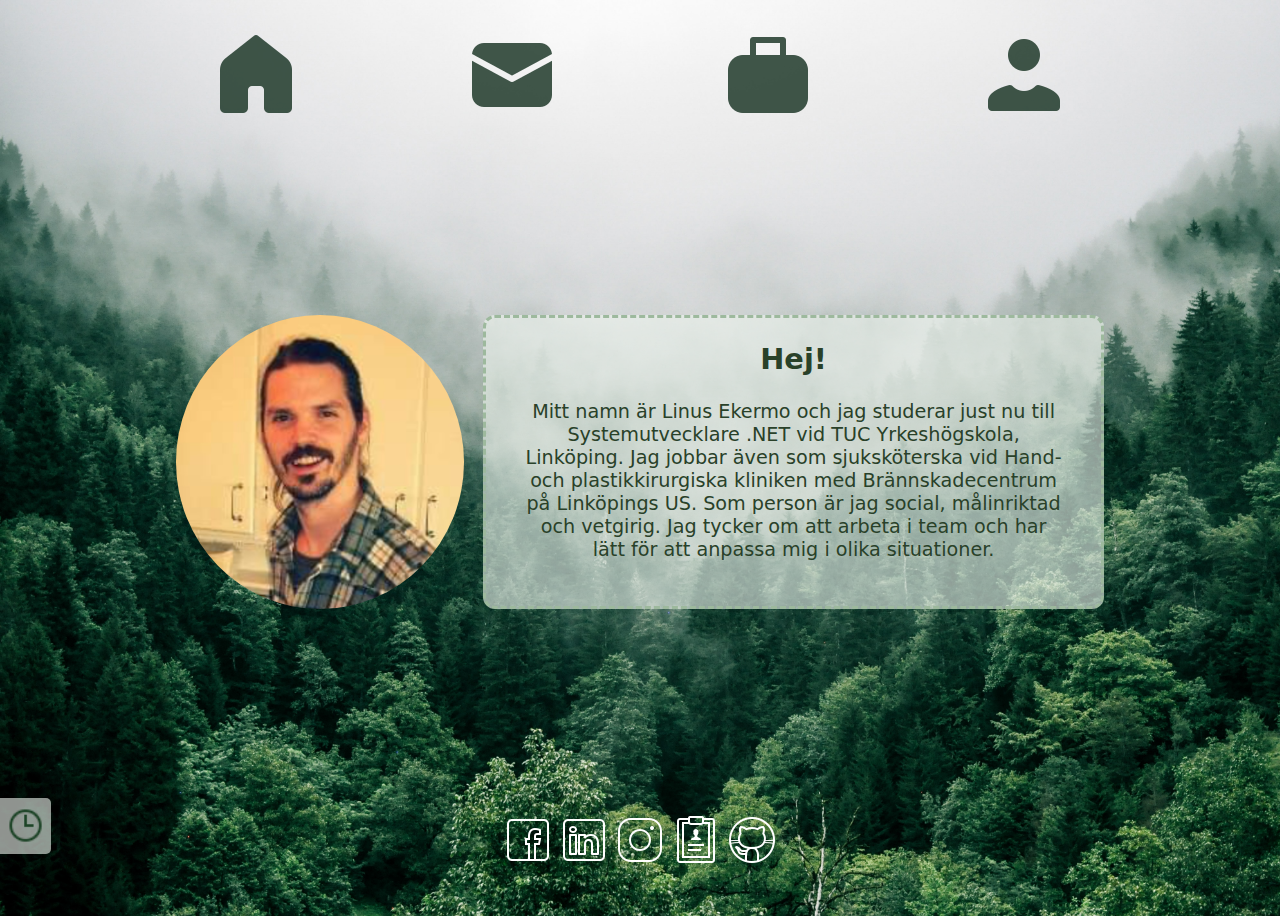
<file: index.html>
<!DOCTYPE html>
<html lang="sv">

<head>
    <link rel="stylesheet" href="style.css">
    <title>Linus E</title>
</head>

<body>
    <meta name="viewport" content="width=device-width, initial-scale=1.0">
    <header>
        <nav class="meny">
            <ul>
                <li class="menyval"><a href="index.html" title="Startsida"><img src="ikoner/icons8-home-96.png" alt=""
                            class="menuImg"></a></li>
                <li class="menyval"><a href="kontakt.html" title="Kontakt"><img src="ikoner/icons8-email-96.png" alt=""
                            class="menuImg"></a></li>
                <li class="menyval"><a href="projekt.html" title="Portfolio"><img src="ikoner/icons8-briefcase-96.png"
                            alt="" class="menuImg"></a></li>
                <li class="menyval"><a href="ommig.html" title="Mer om mig"><img src="ikoner/icons8-person-96.png"
                            alt="" class="menuImg"></a></li>
            </ul>
        </nav>
    </header>
    <main class="presentation">
        <img class="linus" title="Linus Ekermo" src="Screenshot_20231013_090759_Gallery.jpg"
            alt="Could not display image..">
        <section class="infotext">
            <h2>Hej!</h2>
            <p>Mitt namn är Linus Ekermo och jag studerar just nu till Systemutvecklare .NET vid TUC Yrkeshögskola,
                Linköping.
                Jag jobbar även som sjuksköterska vid Hand- och plastikkirurgiska kliniken med Brännskadecentrum på
                Linköpings US. Som person är jag social, målinriktad och vetgirig.
                Jag tycker om att arbeta i team och har lätt för att anpassa mig i olika situationer.</p>
        </section>
    </main>

    </div>
    <footer>
        <nav class="socialmedia">
            <a href="https://www.facebook.com/linus.ekermo" title="Facebook" target="_blank" class="socialbuttons"><img
                    src="ikoner/icons8-facebook-50.png" class="socialimg" alt="Could not display image.."></a>
            <a href="https://www.linkedin.com/in/linus-ekermo-676192290/?originalSubdomain=se" title="LinkedIn"
                target="_blank" class="socialbuttons"><img src="ikoner/icons8-linkedin-50.png" class="socialimg"
                    alt="Could not display image.."></a>
            <a href="https://www.instagram.com/algalor/" title="Instagram" target="_blank" class="socialbuttons"><img
                    src="ikoner/icons8-instagram-50.png" class="socialimg" alt="Could not display image.."></a>
            <a href="CVLinusEkermo2023.pdf" title="CV" target="_blank" class="socialbuttons"><img
                    src="ikoner/icons8-cv-50.png" class="socialimg" alt="Could not display image.."></a>
            <a href="https://github.com/Linueker" title="GitHub" target="_blank" class="socialbuttons"><img
                    src="ikoner/icons8-github-50.png" class="socialimg" alt="Could not display image.."></a>
        </nav>
    </footer>
    <div class="time">
        <div class="datetime">
            <div id="clock"></div>
            <div id="date"></div>
        </div>
        <div id="clockIcon">
            <img src="ikoner/icons8-clock-32.png" alt="" height="43px">
        </div>
    </div>
    <script src="scripts.js"></script>
</body>

</html>
</file>
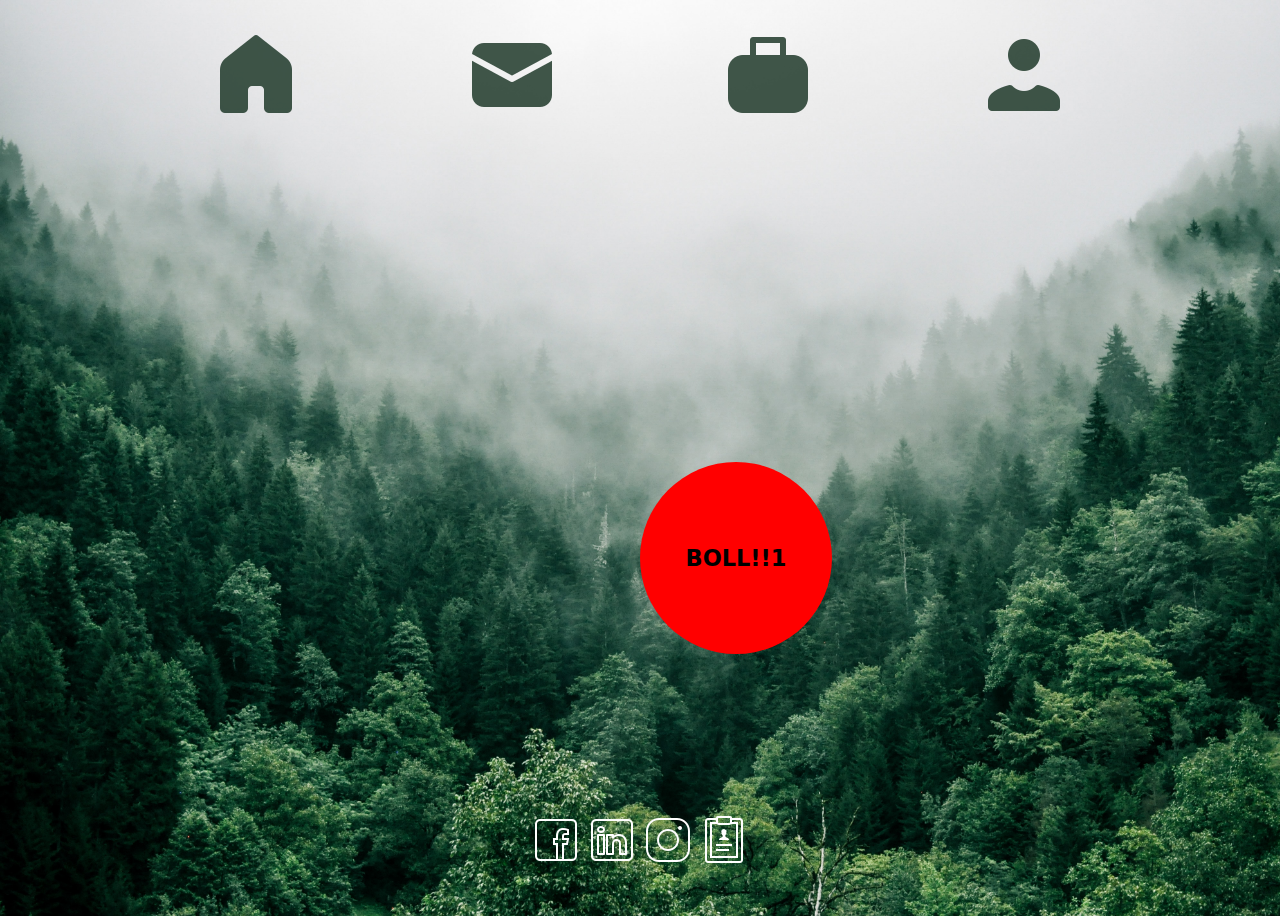
<file: boll.html>
<!DOCTYPE html>
<html lang="sv">

<head>
    <link rel="stylesheet" href="style.css">
    <title>Linus E</title>
</head>

<body>
    <meta name="viewport" content="width=device-width, initial-scale=1.0">
    <header>
        <nav class="meny">
            <ul>
                <li class="menyval"><a href="index.html" title="Startsida"><img src="ikoner/icons8-home-96.png"
                            alt=""></a></li>
                <li class="menyval"><a href="kontakt.html" title="Kontakt"><img src="ikoner/icons8-email-96.png"
                            alt=""></a></li>
                <li class="menyval"><a href="projekt.html" title="Portfolio"><img src="ikoner/icons8-briefcase-96.png"
                            alt=""></a></li>
                <li class="menyval"><a href="ommig.html" title="Mer om mig"><img src="ikoner/icons8-person-96.png"
                            alt=""></a></li>
            </ul>
        </nav>
    </header>
    <main>
        <div class="boll">
            <h3>BOLL!!1</h3>
        </div>
        
    </main>
    <footer>
        <section class="socialmedia">
            <a href="https://www.facebook.com/linus.ekermo" title="Facebook" target="_blank" class="socialbuttons"><img
                    src="ikoner/icons8-facebook-50.png" class="socialimg" alt="Could not display image.."></a>
            <a href="https://www.linkedin.com/in/linus-ekermo-676192290/?originalSubdomain=se" title="LinkedIn"
                target="_blank" class="socialbuttons"><img src="ikoner/icons8-linkedin-50.png" class="socialimg"
                    alt="Could not display image.."></a>
            <a href="https://www.instagram.com/algalor/" title="Instagram" target="_blank" class="socialbuttons"><img
                    src="ikoner/icons8-instagram-50.png" class="socialimg" alt="Could not display image.."></a>
            <a href="CVLinusEkermo2023.pdf" title="CV" target="_blank" class="socialbuttons"><img
                    src="ikoner/icons8-cv-50.png" class="socialimg" alt="Could not display image.."></a>
        </section>
    </footer>
</body>

</html>
</file>
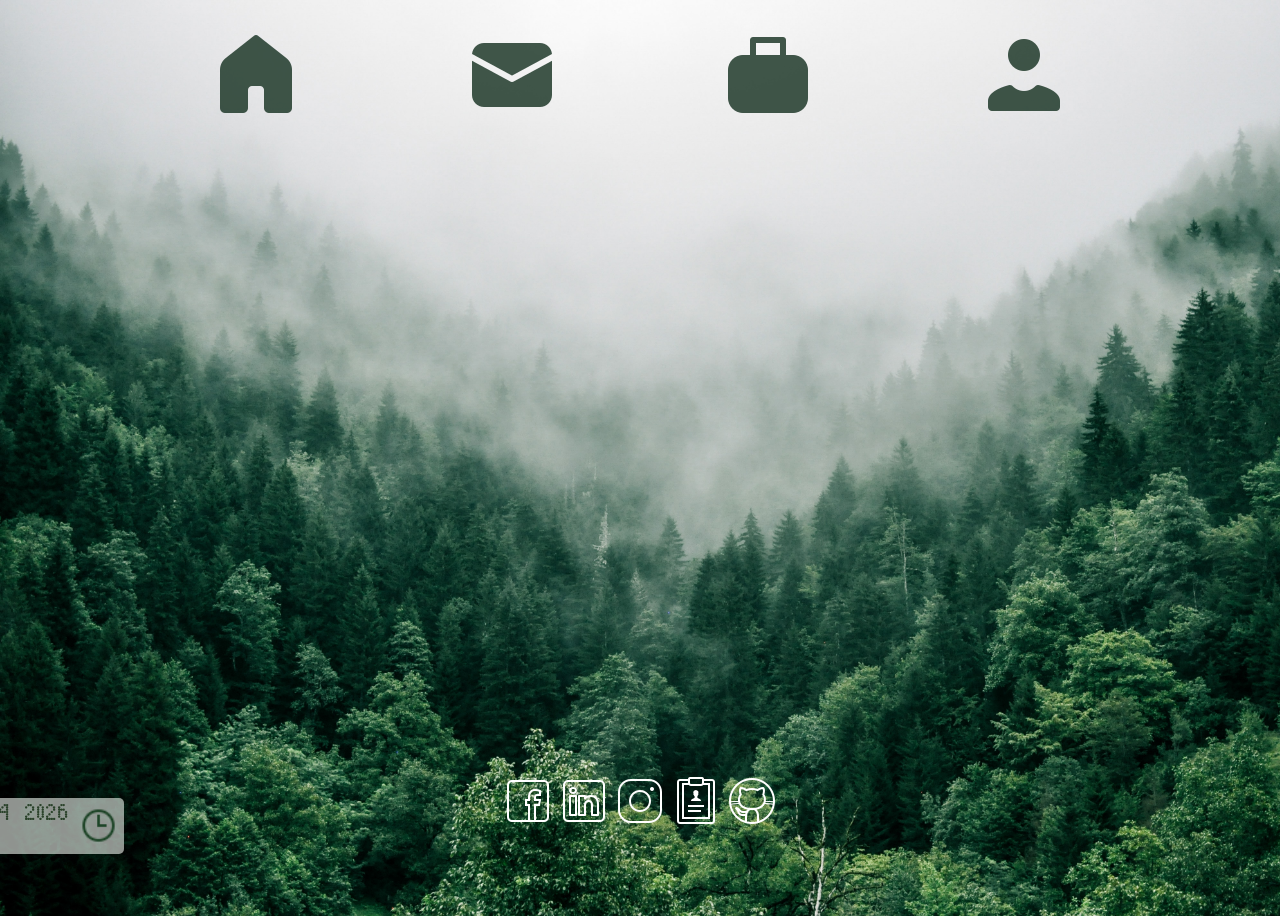
<file: klocka.html>
<!DOCTYPE html>
<html lang="sv">

<head>
    <link rel="stylesheet" href="style.css">
    <title>Linus E</title>
</head>

<body>
    <meta name="viewport" content="width=device-width, initial-scale=1.0">
    <header>
        <nav class="meny">
            <ul>
                <li class="menyval"><a href="index.html" title="Startsida"><img src="ikoner/icons8-home-96.png"
                            alt=""></a></li>
                <li class="menyval"><a href="kontakt.html" title="Kontakt"><img src="ikoner/icons8-email-96.png"
                            alt=""></a></li>
                <li class="menyval"><a href="projekt.html" title="Portfolio"><img src="ikoner/icons8-briefcase-96.png"
                            alt=""></a></li>
                <li class="menyval"><a href="ommig.html" title="Mer om mig"><img src="ikoner/icons8-person-96.png"
                            alt=""></a></li>
            </ul>
        </nav>
    </header>
    
        
    
    <footer>
        <footer>
            <nav class="socialmedia">
                <a href="https://www.facebook.com/linus.ekermo" title="Facebook" target="_blank" class="socialbuttons"><img
                        src="ikoner/icons8-facebook-50.png" class="socialimg" alt="Could not display image.."></a>
                <a href="https://www.linkedin.com/in/linus-ekermo-676192290/?originalSubdomain=se" title="LinkedIn"
                    target="_blank" class="socialbuttons"><img src="ikoner/icons8-linkedin-50.png" class="socialimg"
                        alt="Could not display image.."></a>
                <a href="https://www.instagram.com/algalor/" title="Instagram" target="_blank" class="socialbuttons"><img
                        src="ikoner/icons8-instagram-50.png" class="socialimg" alt="Could not display image.."></a>
                <a href="CVLinusEkermo2023.pdf" title="CV" target="_blank" class="socialbuttons"><img
                        src="ikoner/icons8-cv-50.png" class="socialimg" alt="Could not display image.."></a>
                <a href="https://github.com/Linueker" title="GitHub" target="_blank" class="socialbuttons"><img
                        src="ikoner/icons8-github-50.png" class="socialimg" alt="Could not display image.."></a>
            </nav>
        </footer>
        <div class="time">
            <div id="clock"></div>
            <div id="date"></div>
            <div id="clockIcon">
                <img src="ikoner/icons8-clock-32.png" alt="" height="43px">
            </div>
        </div>
    </footer>
    <script src="scripts.js"></script>
</body>

</html>
</file>
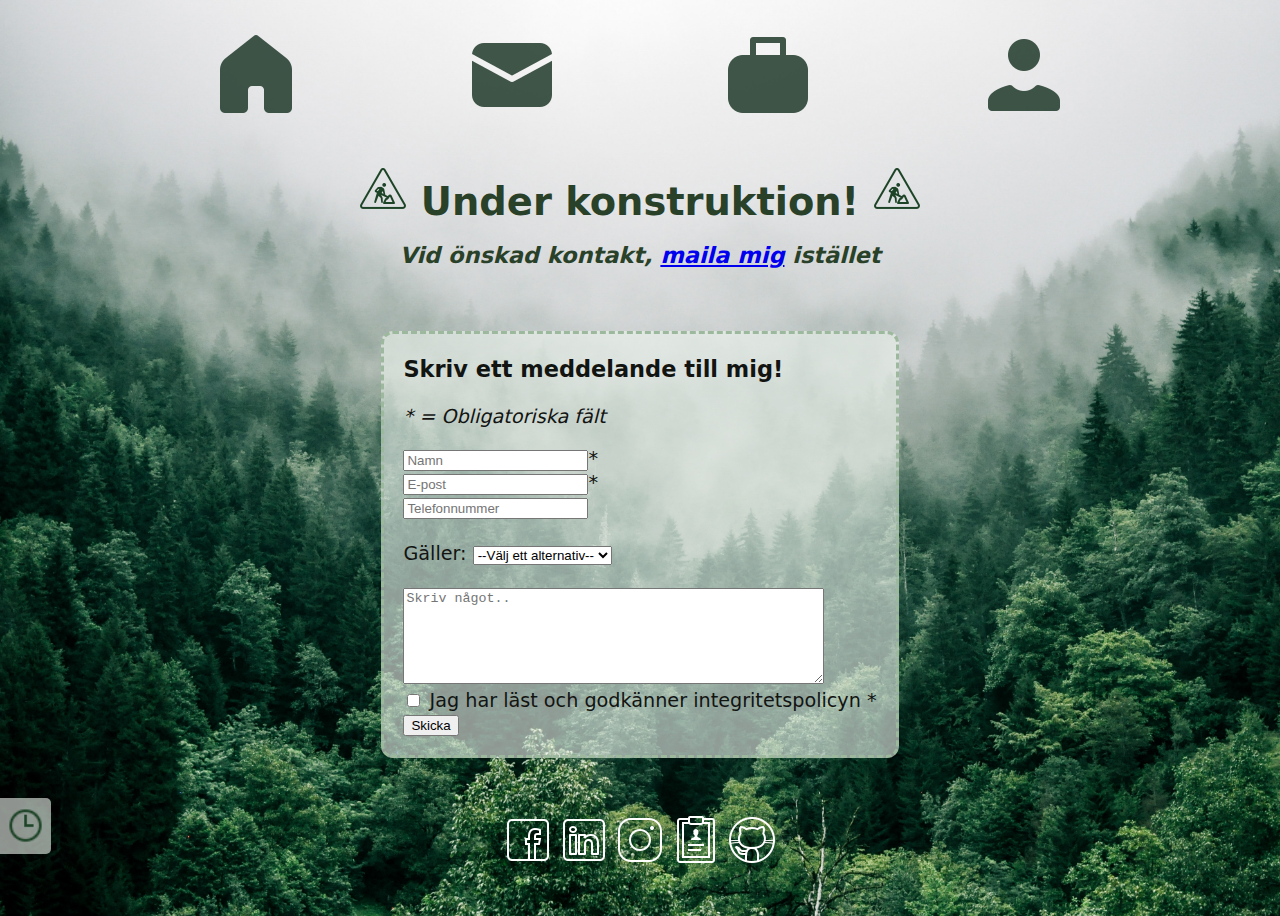
<file: kontakt.html>
<!DOCTYPE html>
<html lang="sv">

<head>
    <link rel="stylesheet" href="style.css">
    <title>Linus E</title>
</head>

<body>
    <meta name="viewport" content="width=device-width, initial-scale=1.0">
    <header>
        <nav class="meny">
            <ul>
                <li class="menyval"><a href="index.html" title="Startsida"><img src="ikoner/icons8-home-96.png" alt=""
                            class="menuImg"></a></li>
                <li class="menyval"><a href="kontakt.html" title="Kontakt"><img src="ikoner/icons8-email-96.png" alt=""
                            class="menuImg"></a></li>
                <li class="menyval"><a href="projekt.html" title="Portfolio"><img src="ikoner/icons8-briefcase-96.png"
                            alt="" class="menuImg"></a></li>
                <li class="menyval"><a href="ommig.html" title="Mer om mig"><img src="ikoner/icons8-person-96.png"
                            alt="" class="menuImg"></a></li>
            </ul>
        </nav>
    </header>
    
        <h1 class="konstruktion"><img src="ikoner/icons8-under-construction-50.png" alt=""> Under konstruktion! <img src="ikoner/icons8-under-construction-50.png" alt=""></h1>
        <h3 class="konstruktion" id="mailkontakt"><i>Vid önskad kontakt, <a href="mailto:linus_ekermo@hotmail.com">maila
                mig</a> istället</i></h3>
    
    <section class="formulär">
        <h3>Skriv ett meddelande till mig!</h3>
        <p><i>* = Obligatoriska fält</i></p>
        <form style="text-align: left;">
            <input type="text" id="namn1" name="Namn" required placeholder="Namn">*<br>
            <input type="text" id="epost1" name="epost" required placeholder="E-post">*<br>
            <input type="text" id="telefon1" name="telefon" placeholder="Telefonnummer"><br>
            <br>
            Gäller: <select name="ämnen" id="ämnen1">
                <option disabled selected value>--Välj ett alternativ--</option>
                <option value="arbete">Arbete</option>
                <option value="privat">Privat</option>
                <option value="övrigt">Övrigt</option>
            </select><br><br>
            <textarea name="message" id="form1" cols="50" rows="6" placeholder="Skriv något.."></textarea><br>
            <input type="checkbox" name="policy" id="policy" value="godkänd" required>
            <label for="policy">Jag har läst och godkänner integritetspolicyn *</label>
            <br><input type="submit" value="Skicka">
        </form>
    </section>


    <footer>
        <nav class="socialmedia">
            <a href="https://www.facebook.com/linus.ekermo" title="Facebook" target="_blank" class="socialbuttons"><img
                    src="ikoner/icons8-facebook-50.png" class="socialimg" alt="Could not display image.."></a>
            <a href="https://www.linkedin.com/in/linus-ekermo-676192290/?originalSubdomain=se" title="LinkedIn"
                target="_blank" class="socialbuttons"><img src="ikoner/icons8-linkedin-50.png" class="socialimg"
                    alt="Could not display image.."></a>
            <a href="https://www.instagram.com/algalor/" title="Instagram" target="_blank" class="socialbuttons"><img
                    src="ikoner/icons8-instagram-50.png" class="socialimg" alt="Could not display image.."></a>
            <a href="CVLinusEkermo2023.pdf" title="CV" target="_blank" class="socialbuttons"><img
                    src="ikoner/icons8-cv-50.png" class="socialimg" alt="Could not display image.."></a>
            <a href="https://github.com/Linueker" title="GitHub" target="_blank" class="socialbuttons"><img
                    src="ikoner/icons8-github-50.png" class="socialimg" alt="Could not display image.."></a>
        </nav>
    </footer>
    <div class="time">
        <div class="datetime">
            <div id="clock"></div>
            <div id="date"></div>
        </div>
        <div id="clockIcon">
            <img src="ikoner/icons8-clock-32.png" alt="" height="43px">
        </div>
    </div>
    <script src="scripts.js"></script>
</body>

</html>
</file>
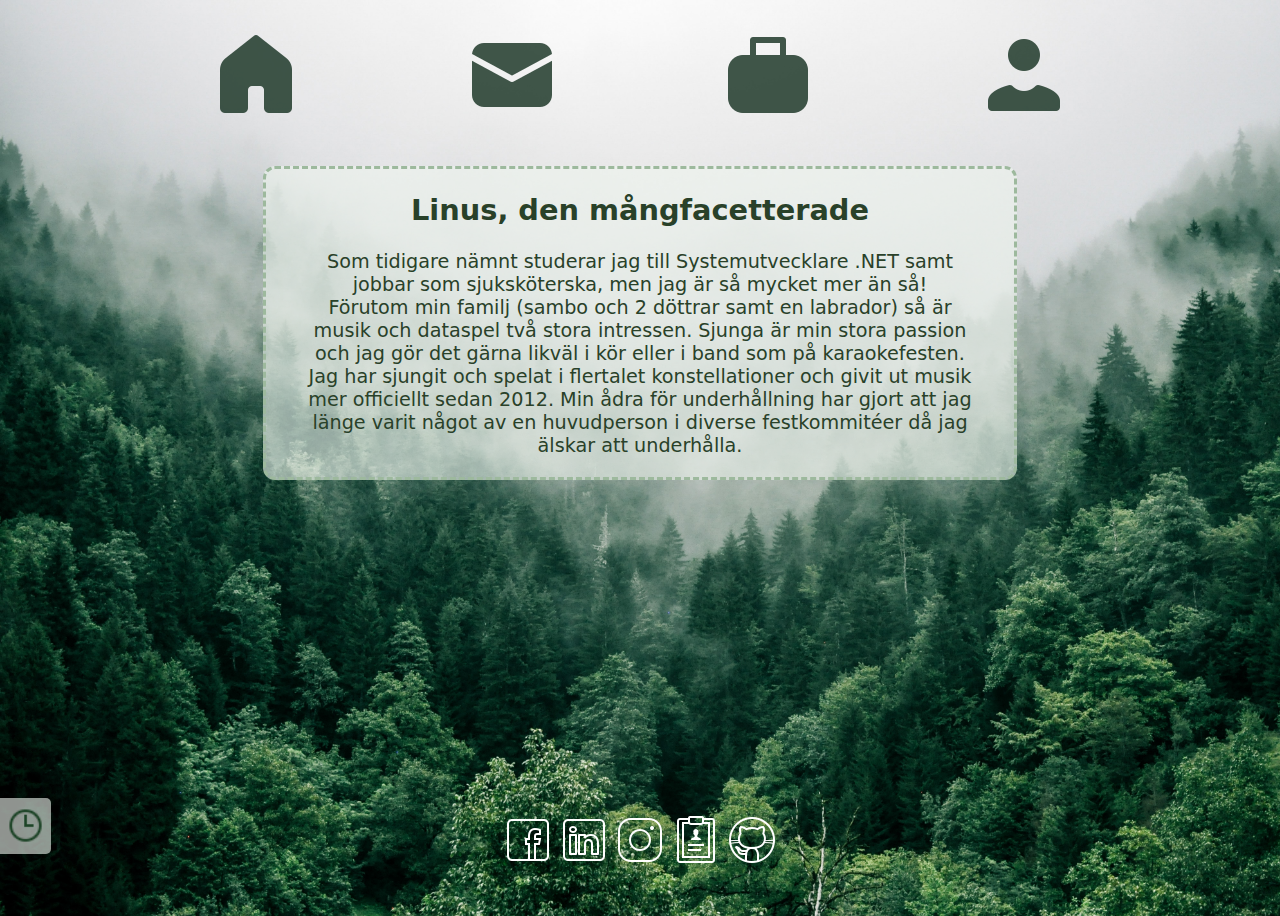
<file: ommig.html>
<!DOCTYPE html>
<html lang="sv">

<head>
    <link rel="stylesheet" href="style.css">
    <title>Linus E</title>
</head>

<body>
    <meta name="viewport" content="width=device-width, initial-scale=1.0">
    <header>
        <nav class="meny">
            <ul>
                <li class="menyval"><a href="index.html" title="Startsida"><img src="ikoner/icons8-home-96.png" alt=""
                            class="menuImg"></a></li>
                <li class="menyval"><a href="kontakt.html" title="Kontakt"><img src="ikoner/icons8-email-96.png" alt=""
                            class="menuImg"></a></li>
                <li class="menyval"><a href="projekt.html" title="Portfolio"><img src="ikoner/icons8-briefcase-96.png"
                            alt="" class="menuImg"></a></li>
                <li class="menyval"><a href="ommig.html" title="Mer om mig"><img src="ikoner/icons8-person-96.png"
                            alt="" class="menuImg"></a></li>
            </ul>
        </nav>
    </header>
    <main class="personligt">
        <section class="ommig">
            <h2>Linus, den mångfacetterade</h2>
            <p>Som tidigare nämnt studerar jag till Systemutvecklare .NET samt jobbar som sjuksköterska, men jag är så
                mycket mer än så! <br>
                Förutom min familj (sambo och 2 döttrar samt en labrador) så är musik och dataspel två stora intressen.
                Sjunga är min stora passion
                och jag gör det gärna likväl i kör eller i band som på karaokefesten. Jag har sjungit och spelat i
                flertalet konstellationer och
                givit ut musik mer officiellt sedan 2012. Min ådra för underhållning har gjort att jag länge varit något
                av en huvudperson i diverse festkommitéer då jag älskar att underhålla. </p>
        </section>

        <iframe width="420" height="240" title="Nocturnalia - Spell of the night" frameborder="0"
            src="https://www.youtube.com/embed/wb514gDkyt0?si=nEExSIWLq83b0mYz">
        </iframe>
    </main>
    <footer>
        <nav class="socialmedia">
            <a href="https://www.facebook.com/linus.ekermo" title="Facebook" target="_blank" class="socialbuttons"><img
                    src="ikoner/icons8-facebook-50.png" class="socialimg" alt="Could not display image.."></a>
            <a href="https://www.linkedin.com/in/linus-ekermo-676192290/?originalSubdomain=se" title="LinkedIn"
                target="_blank" class="socialbuttons"><img src="ikoner/icons8-linkedin-50.png" class="socialimg"
                    alt="Could not display image.."></a>
            <a href="https://www.instagram.com/algalor/" title="Instagram" target="_blank" class="socialbuttons"><img
                    src="ikoner/icons8-instagram-50.png" class="socialimg" alt="Could not display image.."></a>
            <a href="CVLinusEkermo2023.pdf" title="CV" target="_blank" class="socialbuttons"><img
                    src="ikoner/icons8-cv-50.png" class="socialimg" alt="Could not display image.."></a>
            <a href="https://github.com/Linueker" title="GitHub" target="_blank" class="socialbuttons"><img
                    src="ikoner/icons8-github-50.png" class="socialimg" alt="Could not display image.."></a>
        </nav>
    </footer>
    <div class="time">
        <div class="datetime">
            <div id="clock"></div>
            <div id="date"></div>
        </div>
        <div id="clockIcon">
            <img src="ikoner/icons8-clock-32.png" alt="" height="43px">
        </div>
    </div>
    <script src="scripts.js"></script>
</body>

</html>
</file>
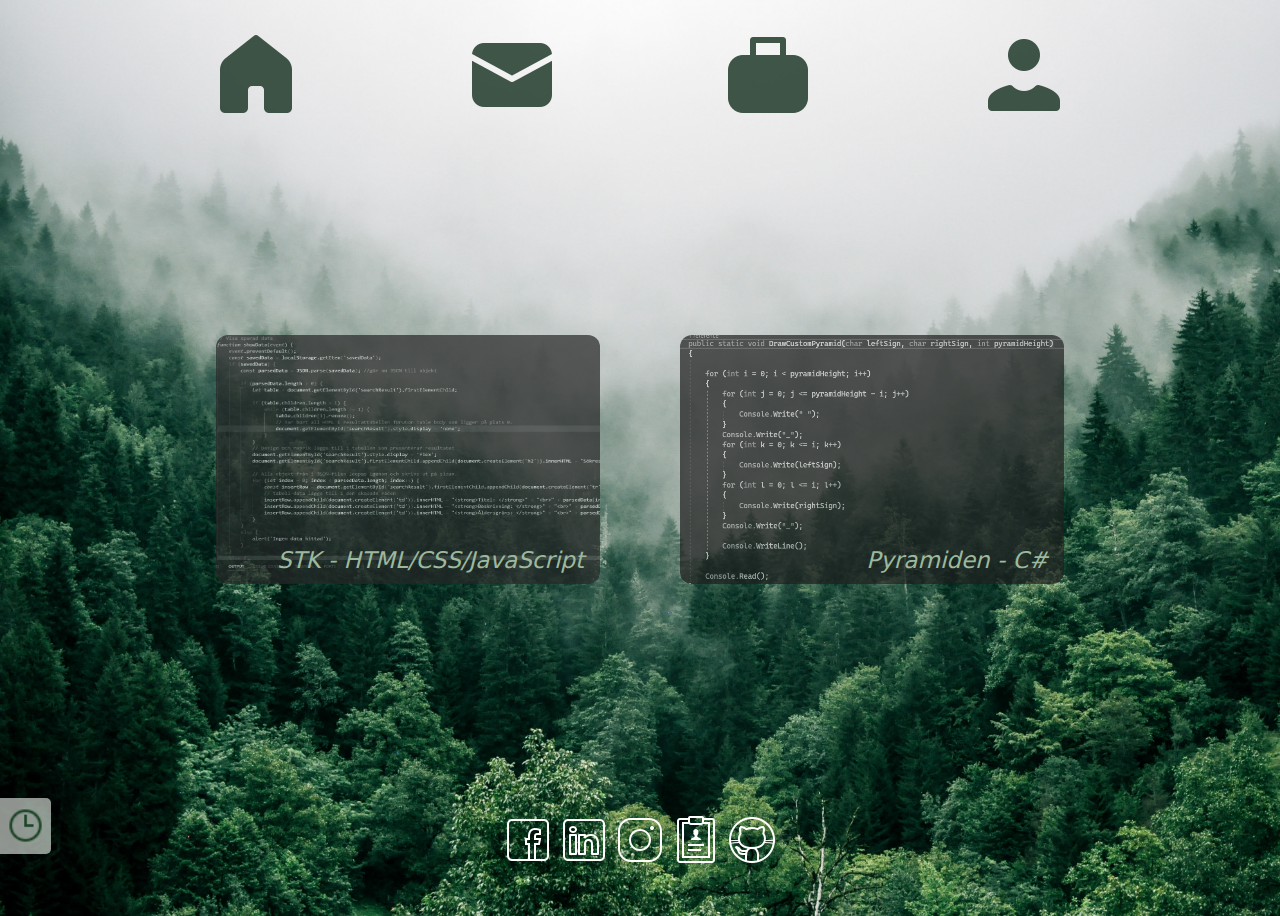
<file: projekt.html>
<!DOCTYPE html>
<html lang="sv">

<head>
    <link rel="stylesheet" href="style.css">
    <title>Linus E</title>
</head>

<body>
    <meta name="viewport" content="width=device-width, initial-scale=1.0">
    <header>
        <nav class="meny">
            <ul>
                <li class="menyval"><a href="index.html" title="Startsida"><img src="ikoner/icons8-home-96.png" alt=""
                            class="menuImg"></a></li>
                <li class="menyval"><a href="kontakt.html" title="Kontakt"><img src="ikoner/icons8-email-96.png" alt=""
                            class="menuImg"></a></li>
                <li class="menyval"><a href="projekt.html" title="Portfolio"><img src="ikoner/icons8-briefcase-96.png"
                            alt="" class="menuImg"></a></li>
                <li class="menyval"><a href="ommig.html" title="Mer om mig"><img src="ikoner/icons8-person-96.png"
                            alt="" class="menuImg"></a></li>
            </ul>
        </nav>
    </header>

    <main class="projekt">
        <figure>
            <a href="stk.html" title="Statens televisionskanal"><img src="projektbilder/stkkod.png" class="projektbild"
                    style="width: 20em;" alt=""></a>
            <figcaption class="bildtext">STK - HTML/CSS/JavaScript</figcaption>
        </figure>
        <figure>
            <a href="pyramiden.html" title="Pyramiden C#"><img src="projektbilder/pyramidenkod.png" class="projektbild"
                    style="width: 20em;" alt=""></a>
            <figcaption class="bildtext">Pyramiden - C#</figcaption>
        </figure>
    </main>
    <footer>
        <nav class="socialmedia">
            <a href="https://www.facebook.com/linus.ekermo" title="Facebook" target="_blank" class="socialbuttons"><img
                    src="ikoner/icons8-facebook-50.png" class="socialimg" alt="Could not display image.."></a>
            <a href="https://www.linkedin.com/in/linus-ekermo-676192290/?originalSubdomain=se" title="LinkedIn"
                target="_blank" class="socialbuttons"><img src="ikoner/icons8-linkedin-50.png" class="socialimg"
                    alt="Could not display image.."></a>
            <a href="https://www.instagram.com/algalor/" title="Instagram" target="_blank" class="socialbuttons"><img
                    src="ikoner/icons8-instagram-50.png" class="socialimg" alt="Could not display image.."></a>
            <a href="CVLinusEkermo2023.pdf" title="CV" target="_blank" class="socialbuttons"><img
                    src="ikoner/icons8-cv-50.png" class="socialimg" alt="Could not display image.."></a>
            <a href="https://github.com/Linueker" title="GitHub" target="_blank" class="socialbuttons"><img
                    src="ikoner/icons8-github-50.png" class="socialimg" alt="Could not display image.."></a>
        </nav>
    </footer>
    <div class="time">
        <div class="datetime">
            <div id="clock"></div>
            <div id="date"></div>
        </div>
        <div id="clockIcon">
            <img src="ikoner/icons8-clock-32.png" alt="" height="43px">
        </div>
    </div>
    <script src="scripts.js"></script>
</body>

</html>
</file>
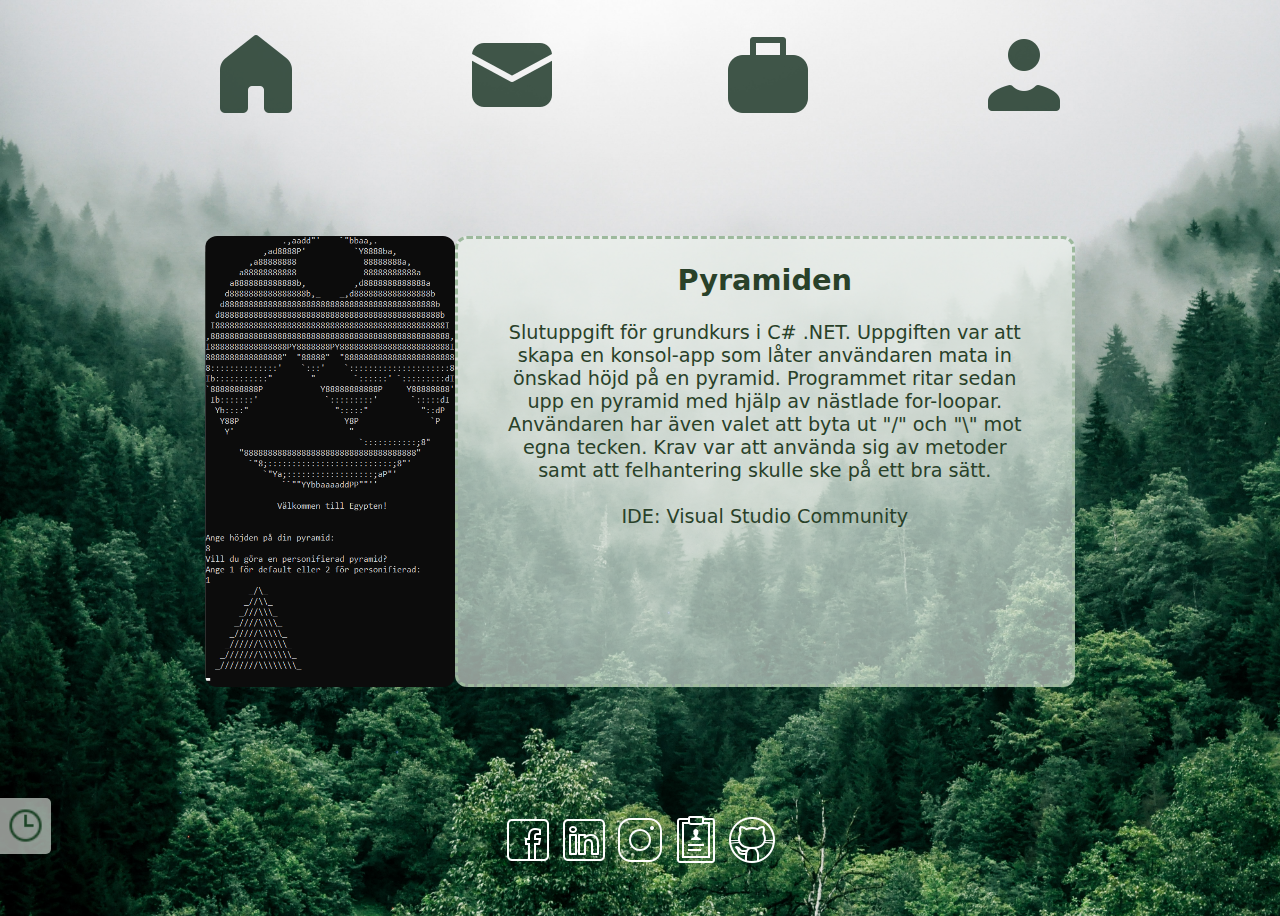
<file: pyramiden.html>
<!DOCTYPE html>
<html lang="sv">

<head>
    <link rel="stylesheet" href="style.css">
    <title>Linus E</title>
</head>

<body>
    <meta name="viewport" content="width=device-width, initial-scale=1.0">
    <header>
        <nav class="meny">
            <ul>
                <li class="menyval"><a href="index.html" title="Startsida"><img src="ikoner/icons8-home-96.png" alt=""
                            class="menuImg"></a></li>
                <li class="menyval"><a href="kontakt.html" title="Kontakt"><img src="ikoner/icons8-email-96.png" alt=""
                            class="menuImg"></a></li>
                <li class="menyval"><a href="projekt.html" title="Portfolio"><img src="ikoner/icons8-briefcase-96.png"
                            alt="" class="menuImg"></a></li>
                <li class="menyval"><a href="ommig.html" title="Mer om mig"><img src="ikoner/icons8-person-96.png"
                            alt="" class="menuImg"></a></li>
            </ul>
        </nav>
    </header>
    <main class="pyrpresentation">
        <img style="width: 13em;" class="pyramidenrun" src="projektbilder/pyramidenrun.png"
            alt="Could not display image..">
        <section class="infotext">
            <h2>Pyramiden</h2>
            <p>Slutuppgift för grundkurs i C# .NET. Uppgiften var att skapa en konsol-app som låter användaren mata in
                önskad höjd på en pyramid.
                Programmet ritar sedan upp en pyramid med hjälp av nästlade for-loopar. Användaren har även valet att
                byta ut "/" och "\" mot egna tecken. Krav var att använda sig av metoder samt att felhantering skulle
                ske på ett bra sätt. <br><br>
                IDE: Visual Studio Community
            </p>
        </section>
    </main>
    <footer>
        <nav class="socialmedia">
            <a href="https://www.facebook.com/linus.ekermo" title="Facebook" target="_blank" class="socialbuttons"><img
                    src="ikoner/icons8-facebook-50.png" class="socialimg" alt="Could not display image.."></a>
            <a href="https://www.linkedin.com/in/linus-ekermo-676192290/?originalSubdomain=se" title="LinkedIn"
                target="_blank" class="socialbuttons"><img src="ikoner/icons8-linkedin-50.png" class="socialimg"
                    alt="Could not display image.."></a>
            <a href="https://www.instagram.com/algalor/" title="Instagram" target="_blank" class="socialbuttons"><img
                    src="ikoner/icons8-instagram-50.png" class="socialimg" alt="Could not display image.."></a>
            <a href="CVLinusEkermo2023.pdf" title="CV" target="_blank" class="socialbuttons"><img
                    src="ikoner/icons8-cv-50.png" class="socialimg" alt="Could not display image.."></a>
            <a href="https://github.com/Linueker" title="GitHub" target="_blank" class="socialbuttons"><img
                    src="ikoner/icons8-github-50.png" class="socialimg" alt="Could not display image.."></a>
        </nav>
    </footer>
    <div class="time">
        <div class="datetime">
            <div id="clock"></div>
            <div id="date"></div>
        </div>
        <div id="clockIcon">
            <img src="ikoner/icons8-clock-32.png" alt="" height="43px">
        </div>
    </div>
    <script src="scripts.js"></script>
</body>

</html>
</file>
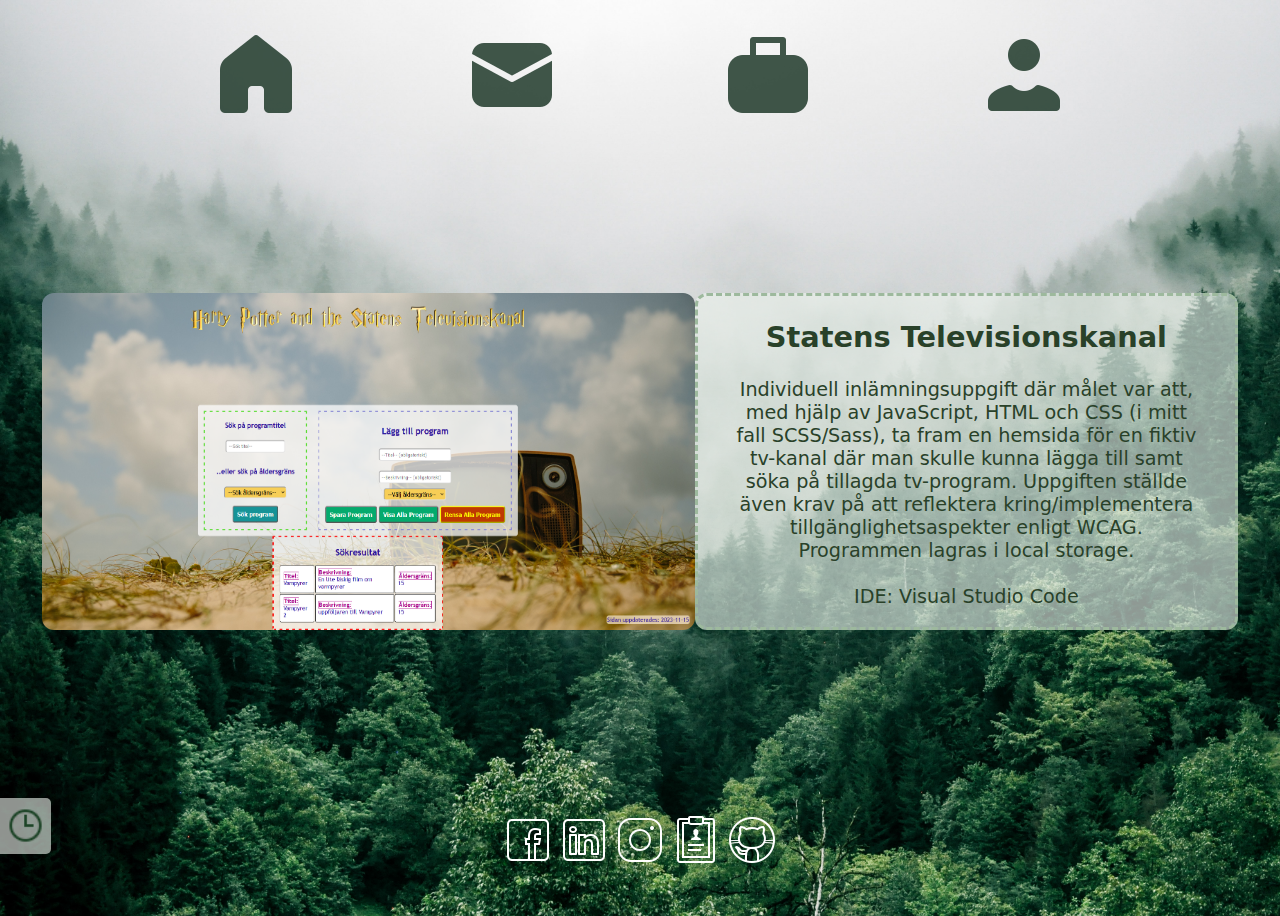
<file: stk.html>
<!DOCTYPE html>
<html lang="sv">

<head>
    <link rel="stylesheet" href="style.css">
    <title>Linus E</title>
</head>

<body>
    <meta name="viewport" content="width=device-width, initial-scale=1.0">
    <header>
        <nav class="meny">
            <ul>
                <li class="menyval"><a href="index.html" title="Startsida"><img src="ikoner/icons8-home-96.png" alt=""
                            class="menuImg"></a></li>
                <li class="menyval"><a href="kontakt.html" title="Kontakt"><img src="ikoner/icons8-email-96.png" alt=""
                            class="menuImg"></a></li>
                <li class="menyval"><a href="projekt.html" title="Portfolio"><img src="ikoner/icons8-briefcase-96.png"
                            alt="" class="menuImg"></a></li>
                <li class="menyval"><a href="ommig.html" title="Mer om mig"><img src="ikoner/icons8-person-96.png"
                            alt="" class="menuImg"></a></li>
            </ul>
        </nav>
    </header>
    <main class="pyrpresentation">
        <img style="width: 34em;" class="stkrun" src="projektbilder/stkindex.png"
            alt="STK-sidan">
        <section class="stktext">
            <h2>Statens Televisionskanal</h2>
            <p>Individuell inlämningsuppgift där målet var att, med hjälp av JavaScript, HTML och CSS (i mitt fall SCSS/Sass), ta fram en hemsida för en fiktiv tv-kanal där
                man skulle kunna lägga till samt söka på tillagda tv-program. Uppgiften ställde även krav på att
                reflektera kring/implementera tillgänglighetsaspekter enligt WCAG. Programmen lagras i local storage.<br><br>
                IDE: Visual Studio Code
            </p>
        </section>
    </main>
    <footer>
        <nav class="socialmedia">
            <a href="https://www.facebook.com/linus.ekermo" title="Facebook" target="_blank" class="socialbuttons"><img
                    src="ikoner/icons8-facebook-50.png" class="socialimg" alt="Could not display image.."></a>
            <a href="https://www.linkedin.com/in/linus-ekermo-676192290/?originalSubdomain=se" title="LinkedIn"
                target="_blank" class="socialbuttons"><img src="ikoner/icons8-linkedin-50.png" class="socialimg"
                    alt="Could not display image.."></a>
            <a href="https://www.instagram.com/algalor/" title="Instagram" target="_blank" class="socialbuttons"><img
                    src="ikoner/icons8-instagram-50.png" class="socialimg" alt="Could not display image.."></a>
            <a href="CVLinusEkermo2023.pdf" title="CV" target="_blank" class="socialbuttons"><img
                    src="ikoner/icons8-cv-50.png" class="socialimg" alt="Could not display image.."></a>
            <a href="https://github.com/Linueker" title="GitHub" target="_blank" class="socialbuttons"><img
                    src="ikoner/icons8-github-50.png" class="socialimg" alt="Could not display image.."></a>
        </nav>
    </footer>
    <div class="time">
        <div class="datetime">
            <div id="clock"></div>
            <div id="date"></div>
        </div>
        <div id="clockIcon">
            <img src="ikoner/icons8-clock-32.png" alt="" height="43px">
        </div>
    </div>
    <script src="scripts.js"></script>
</body>

</html>
</file>
<file: style.css>
@font-face {
    font-family: Digital;
    src: url('fonts/dot_matrix/DOTMATRI.TTF');
}

@keyframes bollAnimation{
    100% {rotate: 360deg;}
    0% {
        left: 35em;
        top: 20em;
      }
      25% {
        left: 40em;
        top: 15em;
      }
      50% {
        left: 35em;
        top: 10em;
      }
      75% {
        left: 30em;
        top: 15em;
      }
      100% {
        left: 35em;
        top: 20em;
      }
    0%   {background-color:rgb(0, 255, 85);}
    100% {background-color:rgb(0, 153, 255);}
}

@keyframes showTime {
    0% {
        left: -8.6em;
    }
    100% {
        left: -0.5em;
    }
}

body {
    font-family:system-ui, -apple-system, BlinkMacSystemFont, 'Segoe UI', Roboto, Oxygen, Ubuntu, Cantarell, 'Open Sans', 'Helvetica Neue', sans-serif;
    
    font-size: larger;
    background-image: url(marita-kavelashvili-ugnrXk1129g-unsplash.jpg);
    background-size: cover;
    display: flex;
    flex-direction: column;
    justify-content:space-between;
    align-items: center;
    height: 100vh;
}

header {
    
    position: static;
    display: flex;
    justify-content: center;
    height: fit-content;
    width: 100%;
}


footer {
    padding-bottom: 2em;    
    padding-top: 2em;
    display: flex;
    align-items: end;
    justify-content: center;
    margin-bottom: 0;
    height: fit-content;
}

ul {
    padding: 0;
}

figure {
    position: relative;
}

.boll {
    display: flex;
    align-items: center;
    justify-content: center;
    height: 10em;
    width: 10em;
    background-color: red;
    border-radius: 100%;
    position: absolute;
    animation-name: bollAnimation;
    animation-duration: 3s;
    animation-iteration-count: infinite;
}

.linus {
    border-radius: 50%;
    width: 15em;
    margin-right: 1em;
}

.presentation {
    place-content: center;
    color: #121412;
    display: flex;
}

.infotext {
    padding-left: 2em;
    padding-right: 2em;
    text-align: center;
    color: #294129;
    width: 28em;
    border-style:dashed;
    border-color: #9db99d;
    border-radius: 12px;
    background-color: rgba(239, 245, 239, 0.6);
}
.ommig {
    padding-left: 2em;
    padding-right: 2em;
    margin-bottom: 2em;
    text-align: center;
    color: #294129;
    width: 35em;
    border-style: dashed;
    border-color: #9db99d;
    border-radius: 12px;
    background-color: rgba(239, 245, 239, 0.6);
}
.personligt {
    
    display: flex;
    flex-direction: column;
    align-items: center;
    
}

.socialmedia {
    
    filter: invert(100);
    
}

.socialbuttons:hover {
    opacity: 0.7;
    
}
.socialimg:hover {
    transform: scale(1.3);
    transition: transform .2s;
}

.menyval {
    padding: 4em;
    display: inline;
    
}

.menyval:hover {
    opacity: 0.7;
}
.menuImg:hover {
    filter:saturate(3);
    transform: scale(1.2);
    transition: transform .2s;
}
.formulär {
    padding: 1em;
    padding-top: 0em;
    color: #121412;
    border-style: dashed;
    border-radius: 12px;
    width: fit-content;
    border-color: #9db99d;
    background-color: rgba(239, 245, 239, 0.6);
}

.projekt {
    
    place-content: center;
    display: flex;
    text-align: center;
}

.projektbild {
    filter: grayscale(100%);
    opacity: 0.7;
    border-radius: 12px;
    height: 13em;
}

.projektbild:hover {
    filter: none;
    opacity: 1;
}

.pyrpresentation {
    
    place-content: center;
    color: #121412;
    display: flex;
}
.pyramidenrun{
    border-radius: 12px;
}
.pyramidenrun:hover {
    transform: scale(1.7);
    transition: transform .2s;
}

.stktext {
    padding-left: 2em;
    padding-right: 2em;
    text-align: center;
    color: #294129;
    width: 24em;
    border-style:dashed;
    border-color: #9db99d;
    border-radius: 12px;
    background-color: rgba(239, 245, 239, 0.6);
}

.stkrun {
    border-radius: 12px;
    
}

.stkrun:hover {
    transform: scale(1.7);
    transition: transform .2s;
}
.time {
    height: 48px;
    display: flex;
    padding: 4px;
    padding-left: 1em;
    background-color: rgba(239, 245, 239, 0.6);
    border-radius: 5px;
    color: #294129;
    font-family: Digital;
    font-size: larger;
    position: fixed;
    left: -8.8em;
    bottom: 2em;
}

.time:hover {
    background-color: rgba(239, 245, 239, 0.904);
    animation-name: showTime;
    animation-duration: 0.7s;
    left: -0.5em;
}

#clockIcon {
    padding-left: 0.3em;
    padding-top: 0.1em;
    display: flex;
    flex-direction: column;
}

.bildtext {
    position: absolute;
    font-size: larger;
    font-style: italic;
    bottom: 16px;
    right: 16px;
    color: #9db99d;
}
.konstruktion {
    color: #294129;
    margin: 0;
}
#mailkontakt {
    margin-bottom: 2em;
}
</file>
